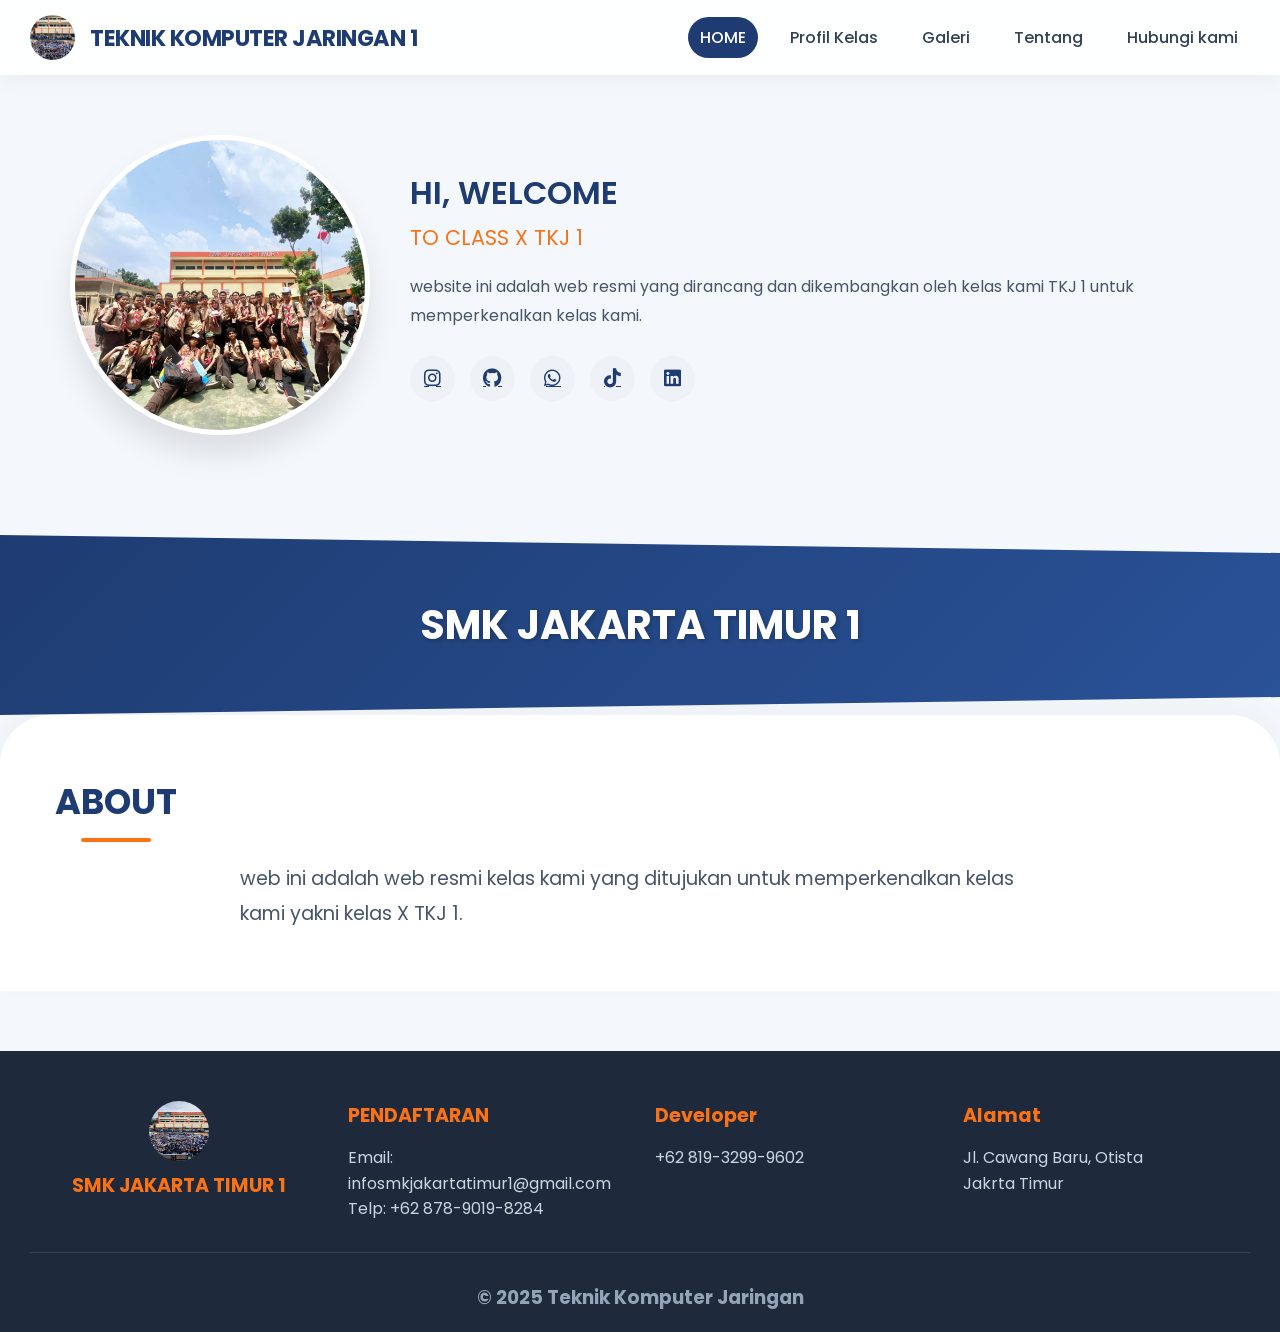
<file: index.html>
<!DOCTYPE html>
<html lang="id">
<head>
    <meta charset="UTF-8">
    <title>WEBSITE TKJ 1 - Home</title>
    <meta name="viewport" content="width=device-width, initial-scale=1.0">
    <link href="https://fonts.googleapis.com/css2?family=Poppins:wght@300;400;500;600;700&display=swap" rel="stylesheet">
    <link rel="stylesheet" href="https://cdnjs.cloudflare.com/ajax/libs/font-awesome/6.5.1/css/all.min.css">
    <link rel="stylesheet" href="style.css">
</head>
<body>
    <div id="rotate-warning">
        🔄 Silakan putar HP ke posisi <b>Landscape</b><br> untuk tampilan terbaik
    </div>
    <div id="main-content">
        <header>
            <div class="header-left">
                <img src="logo-a8.png" class="header-img" alt="logo">
                <a href="index.html" class="logo">TEKNIK KOMPUTER JARINGAN 1</a>
            </div>
            <nav>
                <a href="index.html" class="active">HOME</a>
                <a href="profil-kelas.html">Profil Kelas</a>
                <a href="galeri.html">Galeri</a>
                <a href="tentang.html">Tentang</a>
                <a href="hubungi-kami.html">Hubungi kami</a>
            </nav>
            <div class="menu-toggle"><i class="fas fa-bars"></i></div>
        </header>

        <section class="home">
            <img src="foto-kelas.jpg" alt="foto kelas">
            <div class="home-content">
                <h3>HI, WELCOME <span>TO CLASS X TKJ 1</span></h3>
                <p>website ini adalah web resmi yang dirancang dan dikembangkan oleh kelas kami TKJ  1 untuk memperkenalkan kelas kami.</p>
                <div class="social-icons">
                    <a href="#"><i class="fab fa-instagram"></i></a>
                    <a href="#"><i class="fab fa-github"></i></a>
                    <a href="#"><i class="fab fa-whatsapp"></i></a>
                    <a href="#"><i class="fab fa-tiktok"></i></a>
                    <a href="#"><i class="fab fa-linkedin"></i></a>
                </div>
            </div>
        </section>

        <section class="hero">
            <div class="hero-text">
                <h2>SMK JAKARTA TIMUR 1</h2>
            </div>
        </section>

        <section class="about">
            <div class="container">
                <h3>ABOUT</h3>
                <p>web ini adalah web resmi kelas kami yang ditujukan untuk memperkenalkan kelas kami yakni kelas X TKJ 1.</p>
            </div>
        </section>

        <footer class="footer">
            <div class="footer-container">
                <div class="footer-box footer-brand">
                    <img src="logo-a8.png" alt="Logo">
                    <h4>SMK JAKARTA TIMUR 1</h4>
                </div>
                <div class="footer-box">
                    <h4>PENDAFTARAN</h4>
                    <p>Email: infosmkjakartatimur1@gmail.com</p>
                    <p>Telp: +62 878-9019-8284</p>
                </div>
                <div class="footer-box">
                    <h4>Developer</h4>
                    <p>+62 819-3299-9602</p>
                </div>
                <div class="footer-box">
                    <h4>Alamat</h4>
                    <p>Jl. Cawang Baru, Otista<br>Jakrta Timur</p>
                </div>
            </div>
            <div class="footer-bottom">
                <h3>© 2025 Teknik Komputer Jaringan</h3>
            </div>
        </footer>
    </div>
    <script src="script.js"></script>
</body>
</html>
</file>
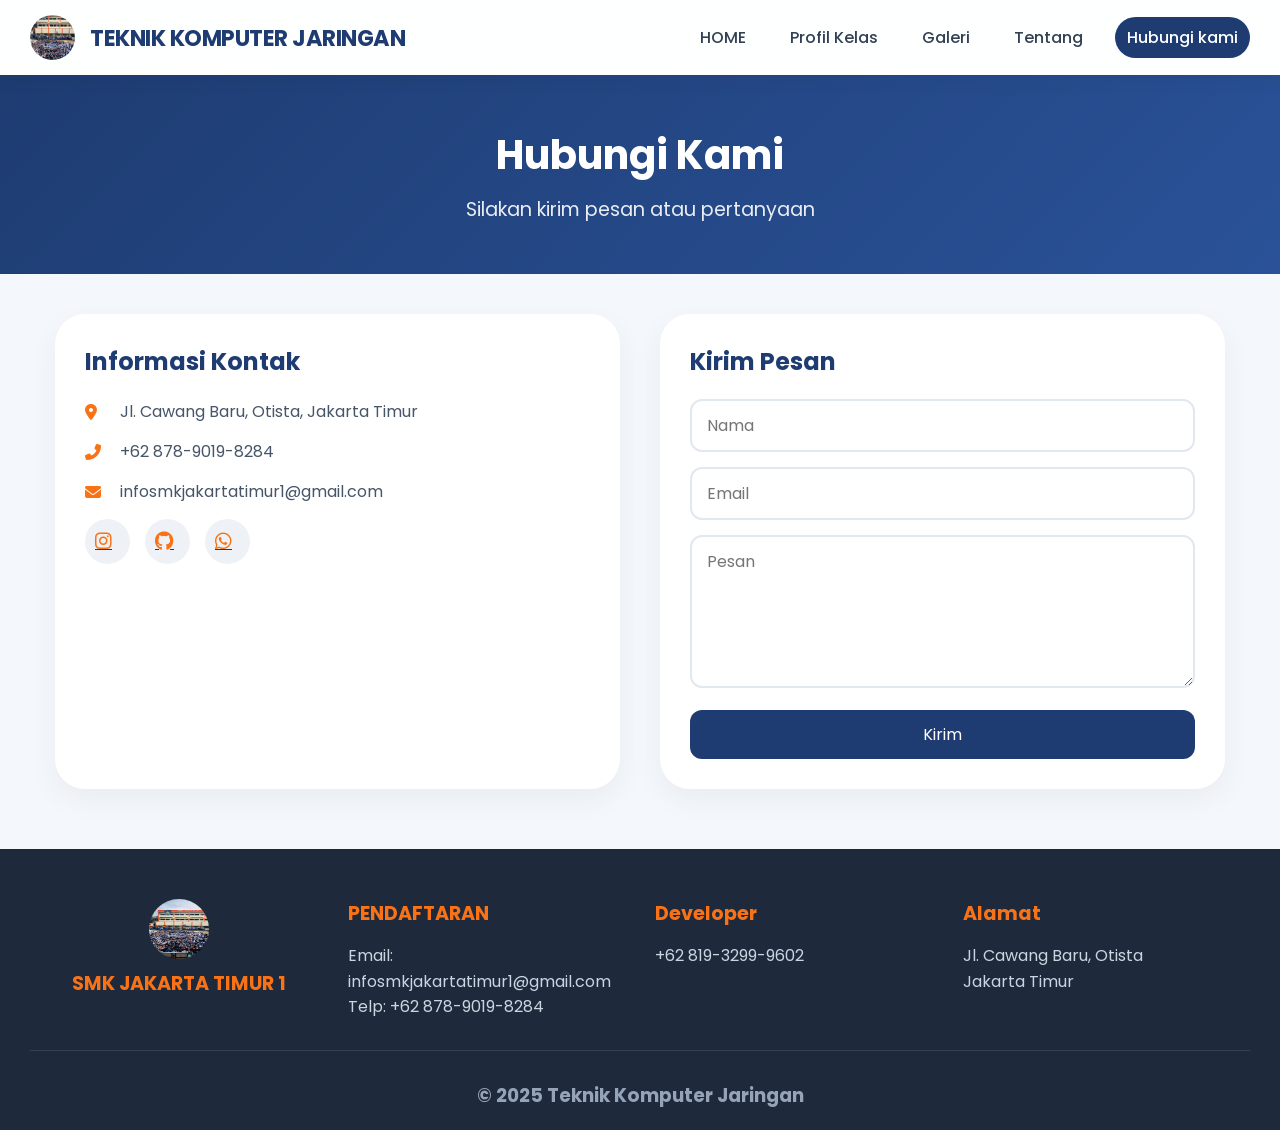
<file: hubungi-kami.html>
<!DOCTYPE html>
<html lang="id">
<head>
    <meta charset="UTF-8">
    <title>WEBSITE CLASS X TKJ 1 - Hubungi Kami</title>
    <meta name="viewport" content="width=device-width, initial-scale=1.0">
    <link href="https://fonts.googleapis.com/css2?family=Poppins:wght@300;400;500;600;700&display=swap" rel="stylesheet">
    <link rel="stylesheet" href="https://cdnjs.cloudflare.com/ajax/libs/font-awesome/6.5.1/css/all.min.css">
    <link rel="stylesheet" href="style.css">
</head>
<body>
    <div id="rotate-warning">🔄 Silakan putar HP ke posisi <b>Landscape</b><br> untuk tampilan terbaik</div>
    <div id="main-content">
        <header>
            <div class="header-left">
                <img src="logo-a8.png" class="header-img" alt="logo">
                <a href="index.html" class="logo">TEKNIK KOMPUTER JARINGAN</a>
            </div>
            <nav>
                <a href="index.html">HOME</a>
                <a href="profil-kelas.html">Profil Kelas</a>
                <a href="galeri.html">Galeri</a>
                <a href="tentang.html">Tentang</a>
                <a href="hubungi-kami.html" class="active">Hubungi kami</a>
            </nav>
            <div class="menu-toggle"><i class="fas fa-bars"></i></div>
        </header>

        <section class="page-header">
            <h1>Hubungi Kami</h1>
            <p>Silakan kirim pesan atau pertanyaan</p>
        </section>

        <section class="contact">
            <div class="container contact-grid">
                <div class="contact-info">
                    <h3>Informasi Kontak</h3>
                    <p><i class="fas fa-map-marker-alt"></i> Jl. 
                    Cawang Baru, Otista, Jakarta Timur</p>
                    <p><i class="fas fa-phone-alt"></i> +62 878-9019-8284</p>
                    <p><i class="fas fa-envelope"></i> infosmkjakartatimur1@gmail.com</p>
                    <div class="social-icons" style="justify-content: flex-start;">
                        <a href="#"><i class="fab fa-instagram"></i></a>
                        <a href="#"><i class="fab fa-github"></i></a>
                        <a href="#"><i class="fab fa-whatsapp"></i></a>
                    </div>
                </div>
                <div class="contact-form">
                    <h3>Kirim Pesan</h3>
                    <form id="contactForm">
                        <input type="text" placeholder="Nama" required>
                        <input type="email" placeholder="Email" required>
                        <textarea placeholder="Pesan" rows="5" required></textarea>
                        <button type="submit">Kirim</button>
                    </form>
                </div>
            </div>
        </section>

        <footer class="footer">
            <div class="footer-container">
                <div class="footer-box footer-brand">
                    <img src="logo-a8.png" alt="Logo">
                    <h4>SMK JAKARTA TIMUR 1</h4>
                </div>
                <div class="footer-box">
                    <h4>PENDAFTARAN</h4>
                    <p>Email: infosmkjakartatimur1@gmail.com</p>
                    <p>Telp: +62 878-9019-8284</p>
                </div>
                <div class="footer-box">
                    <h4>Developer</h4>
                    <p>+62 819-3299-9602</p>
                </div>
                <div class="footer-box">
                    <h4>Alamat</h4>
                    <p>Jl. Cawang Baru, Otista<br> Jakarta Timur</p>
                </div>
            </div>
            <div class="footer-bottom">
                <h3>© 2025 Teknik Komputer Jaringan</h3>
            </div>
        </footer>
    </div>
    <script src="script.js"></script>
</body>
</html>
</file>
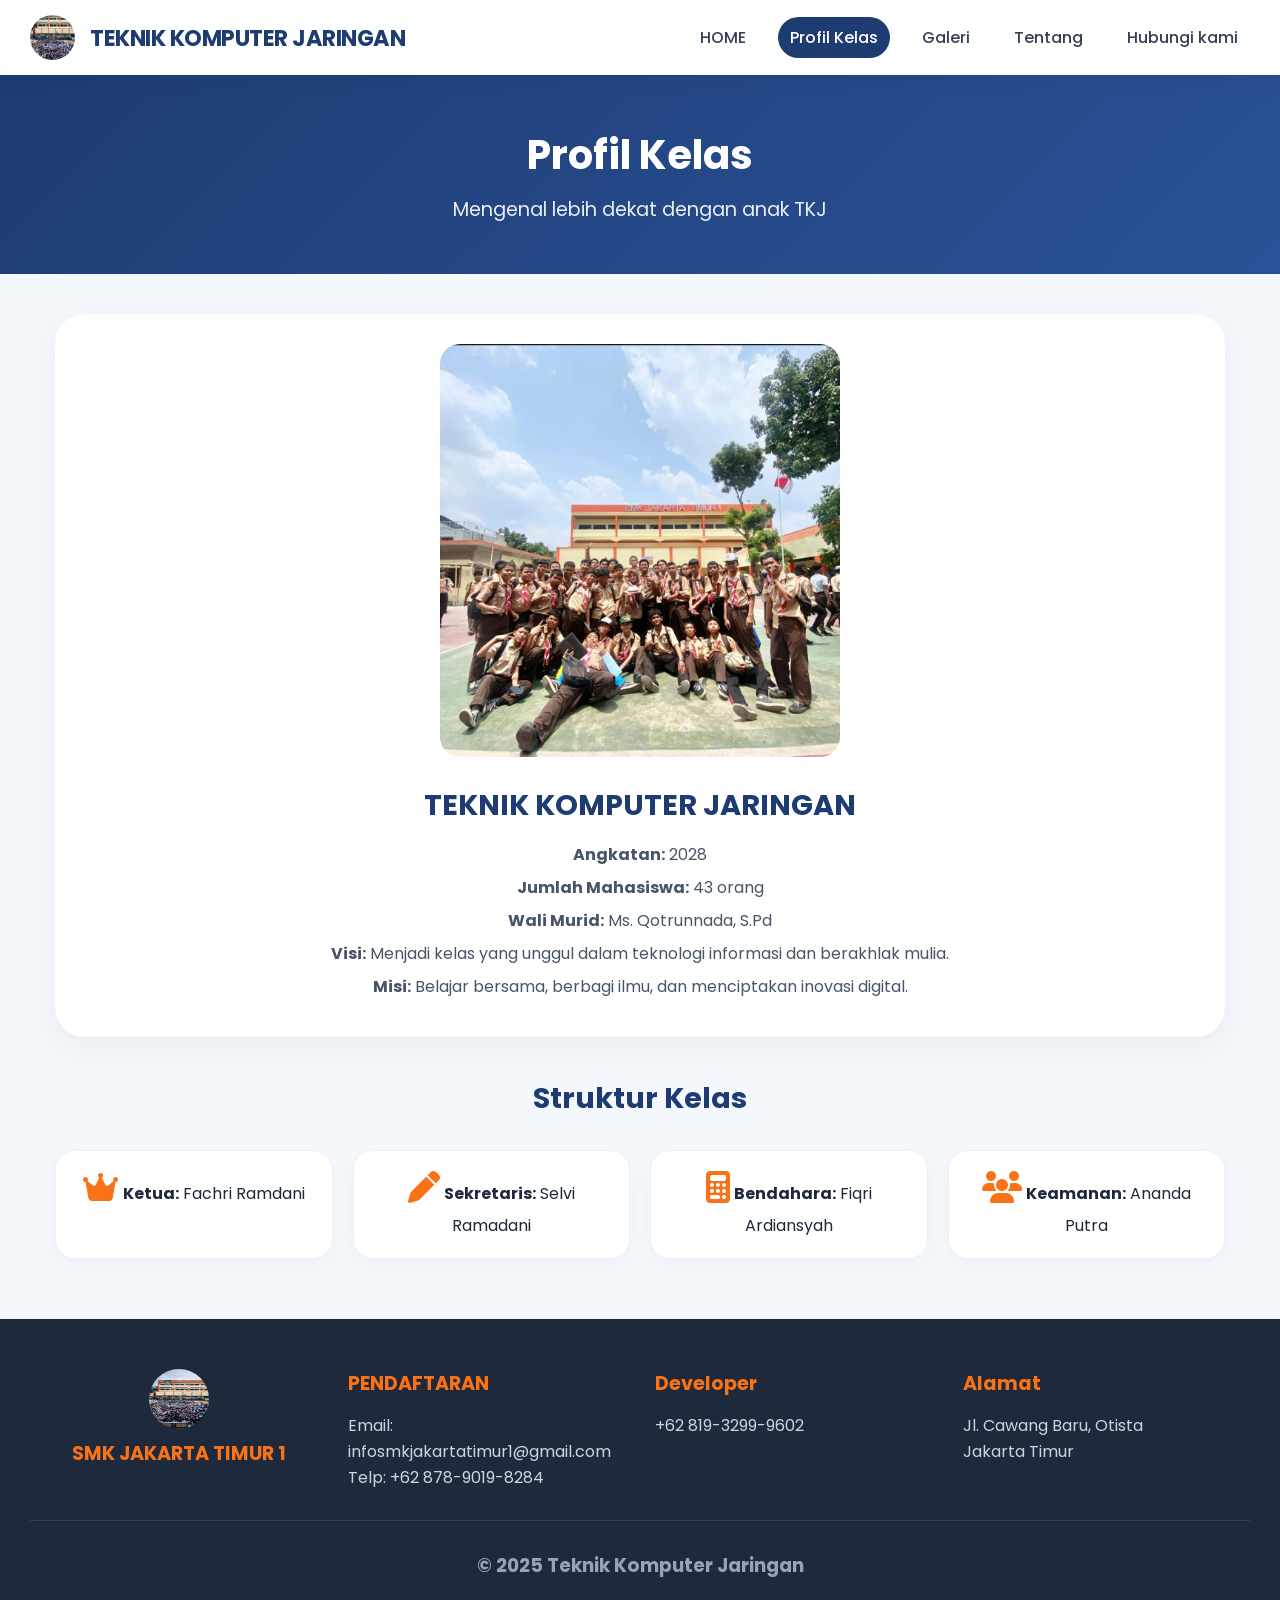
<file: profil-kelas.html>
<!DOCTYPE html>
<html lang="id">
<head>
    <meta charset="UTF-8">
    <title>WEBSITE CLASS X TKJ 1 - Profil Kelas</title>
    <meta name="viewport" content="width=device-width, initial-scale=1.0">
    <link href="https://fonts.googleapis.com/css2?family=Poppins:wght@300;400;500;600;700&display=swap" rel="stylesheet">
    <link rel="stylesheet" href="https://cdnjs.cloudflare.com/ajax/libs/font-awesome/6.5.1/css/all.min.css">
    <link rel="stylesheet" href="style.css">
</head>
<body>
    <div id="rotate-warning">🔄 Silakan putar HP ke posisi <b>Landscape</b><br> untuk tampilan terbaik</div>
    <div id="main-content">
        <header>
            <div class="header-left">
                <img src="logo-a8.png" class="header-img" alt="logo">
                <a href="index.html" class="logo">TEKNIK KOMPUTER JARINGAN</a>
            </div>
            <nav>
                <a href="index.html">HOME</a>
                <a href="profil-kelas.html" class="active">Profil Kelas</a>
                <a href="galeri.html">Galeri</a>
                <a href="tentang.html">Tentang</a>
                <a href="hubungi-kami.html">Hubungi kami</a>
            </nav>
            <div class="menu-toggle"><i class="fas fa-bars"></i></div>
        </header>

        <section class="page-header">
            <h1>Profil Kelas</h1>
            <p>Mengenal lebih dekat dengan anak TKJ</p>
        </section>

        <section class="profile-content">
            <div class="container">
                <div class="profile-card">
                    <img src="foto-kelas.jpg" alt="foto kelas">
                    <h3>TEKNIK KOMPUTER JARINGAN</h3>
                    <p><strong>Angkatan:</strong> 2028</p>
                    <p><strong>Jumlah Mahasiswa:</strong> 43 orang</p>
                    <p><strong>Wali Murid:</strong> Ms. Qotrunnada, S.Pd</p>
                    <p><strong>Visi:</strong> Menjadi kelas yang unggul dalam teknologi informasi dan berakhlak mulia.</p>
                    <p><strong>Misi:</strong> Belajar bersama, berbagi ilmu, dan menciptakan inovasi digital.</p>
                </div>

                <div class="struktur">
                    <h3>Struktur Kelas</h3>
                    <div class="struktur-grid">
                        <div class="struktur-item"><i class="fas fa-crown"></i> <strong>Ketua:</strong> Fachri Ramdani</div>
                        <div class="struktur-item"><i class="fas fa-pen"></i> <strong>Sekretaris:</strong> Selvi Ramadani</div>
                        <div class="struktur-item"><i class="fas fa-calculator"></i> <strong>Bendahara:</strong> Fiqri Ardiansyah</div>
                        <div class="struktur-item"><i class="fas fa-users"></i> <strong>Keamanan:</strong> Ananda Putra</div>
                    </div>
                </div>
            </div>
        </section>

        <footer class="footer">
            <div class="footer-container">
                <div class="footer-box footer-brand">
                    <img src="logo-a8.png" alt="Logo">
                    <h4>SMK JAKARTA TIMUR 1</h4>
                </div>
                <div class="footer-box">
                    <h4>PENDAFTARAN</h4>
                    <p>Email: infosmkjakartatimur1@gmail.com</p>
                    <p>Telp: +62 878-9019-8284</p>
                </div>
                <div class="footer-box">
                    <h4>Developer</h4>
                    <p>+62 819-3299-9602</p>
                </div>
                <div class="footer-box">
                    <h4>Alamat</h4>
                    <p>Jl. Cawang Baru, Otista<br>Jakarta Timur</p>
                </div>
            </div>
            <div class="footer-bottom">
                <h3>© 2025 Teknik Komputer Jaringan</h3>
            </div>
        </footer>
    </div>
    <script src="script.js"></script>
</body>
</html>
</file>
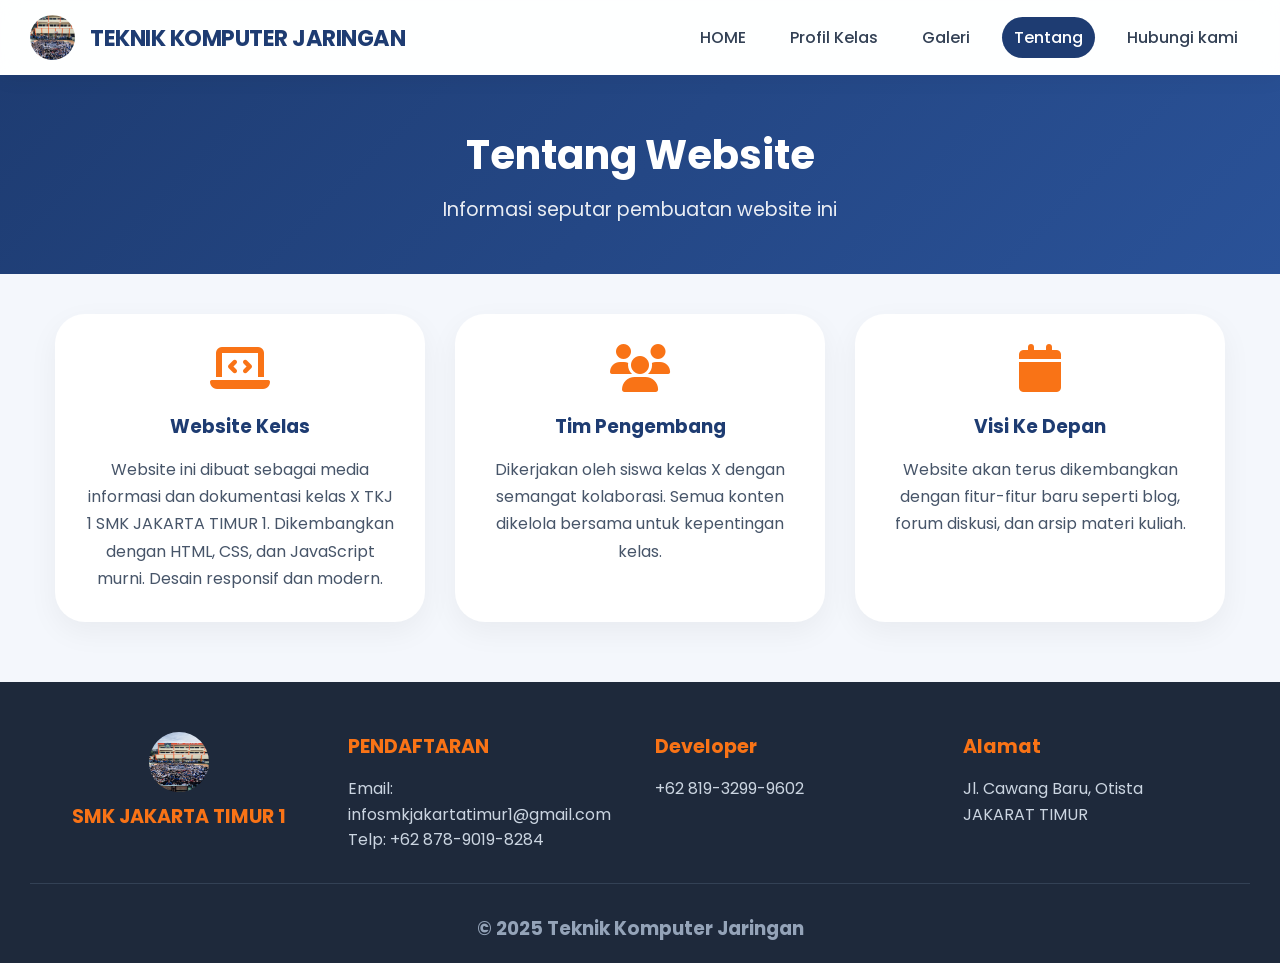
<file: tentang.html>
<!DOCTYPE html>
<html lang="id">
<head>
    <meta charset="UTF-8">
    <title>WEBSITE CLASS X TKJ 1 - Tentang</title>
    <meta name="viewport" content="width=device-width, initial-scale=1.0">
    <link href="https://fonts.googleapis.com/css2?family=Poppins:wght@300;400;500;600;700&display=swap" rel="stylesheet">
    <link rel="stylesheet" href="https://cdnjs.cloudflare.com/ajax/libs/font-awesome/6.5.1/css/all.min.css">
    <link rel="stylesheet" href="style.css">
</head>
<body>
    <div id="rotate-warning">🔄 Silakan putar HP ke posisi <b>Landscape</b><br> untuk tampilan terbaik</div>
    <div id="main-content">
        <header>
            <div class="header-left">
                <img src="logo-a8.png" class="header-img" alt="logo">
                <a href="index.html" class="logo">TEKNIK KOMPUTER JARINGAN</a>
            </div>
            <nav>
                <a href="index.html">HOME</a>
                <a href="profil-kelas.html">Profil Kelas</a>
                <a href="galeri.html">Galeri</a>
                <a href="tentang.html" class="active">Tentang</a>
                <a href="hubungi-kami.html">Hubungi kami</a>
            </nav>
            <div class="menu-toggle"><i class="fas fa-bars"></i></div>
        </header>

        <section class="page-header">
            <h1>Tentang Website</h1>
            <p>Informasi seputar pembuatan website ini</p>
        </section>

        <section class="about-detail">
            <div class="container">
                <div class="about-card">
                    <i class="fas fa-laptop-code"></i>
                    <h3>Website Kelas</h3>
                    <p>Website ini dibuat sebagai media informasi dan dokumentasi kelas X TKJ 1 SMK JAKARTA TIMUR 1. Dikembangkan dengan HTML, CSS, dan JavaScript murni. Desain responsif dan modern.</p>
                </div>
                <div class="about-card">
                    <i class="fas fa-users"></i>
                    <h3>Tim Pengembang</h3>
                    <p>Dikerjakan oleh siswa kelas X dengan semangat kolaborasi. Semua konten dikelola bersama untuk kepentingan kelas.</p>
                </div>
                <div class="about-card">
                    <i class="fas fa-calendar"></i>
                    <h3>Visi Ke Depan</h3>
                    <p>Website akan terus dikembangkan dengan fitur-fitur baru seperti blog, forum diskusi, dan arsip materi kuliah.</p>
                </div>
            </div>
        </section>

        <footer class="footer">
            <div class="footer-container">
                <div class="footer-box footer-brand">
                    <img src="logo-a8.png" alt="Logo">
                    <h4>SMK JAKARTA TIMUR 1</h4>
                </div>
                <div class="footer-box">
                    <h4>PENDAFTARAN</h4>
                    <p>Email: infosmkjakartatimur1@gmail.com</p>
                    <p>Telp: +62 878-9019-8284</p>
                </div>
                <div class="footer-box">
                    <h4>Developer</h4>
                    <p>+62 819-3299-9602</p>
                </div>
                <div class="footer-box">
                    <h4>Alamat</h4>
                    <p>Jl. Cawang Baru, Otista<br>JAKARAT TIMUR</p>
                </div>
            </div>
            <div class="footer-bottom">
                <h3>© 2025 Teknik Komputer Jaringan</h3>
            </div>
        </footer>
    </div>
    <script src="script.js"></script>
</body>
</html>
</file>
<file: style.css>
* {
    margin: 0;
    padding: 0;
    box-sizing: border-box;
    font-family: 'Poppins', sans-serif;
}

body {
    background: #f4f7fc;
    color: #1e293b;
    overflow-x: hidden;
}

/* Rotate warning */
#rotate-warning {
    display: none;
    text-align: center;
    background: #ff9800;
    color: white;
    padding: 20px;
    font-size: 1.2rem;
    position: fixed;
    top: 0;
    left: 0;
    width: 100%;
    z-index: 9999;
}

@media (max-width: 768px) and (orientation: portrait) {
    #rotate-warning {
        display: block;
    }
    #main-content {
        display: none;
    }
}

/* Header */
header {
    display: flex;
    justify-content: space-between;
    align-items: center;
    padding: 15px 30px;
    background: rgba(255, 255, 255, 0.9);
    backdrop-filter: blur(10px);
    box-shadow: 0 4px 20px rgba(0,0,0,0.05);
    position: sticky;
    top: 0;
    z-index: 100;
    flex-wrap: wrap;
}

.header-left {
    display: flex;
    align-items: center;
    gap: 15px;
}

.header-img {
    width: 45px;
    height: 45px;
    border-radius: 50%;
    object-fit: cover;
}

.logo {
    font-size: 1.4rem;
    font-weight: 700;
    color: #1e3c72;
    text-decoration: none;
    letter-spacing: -0.5px;
}

nav {
    display: flex;
    gap: 20px;
    flex-wrap: wrap;
}

nav a {
    text-decoration: none;
    color: #334155;
    font-weight: 500;
    transition: 0.3s;
    padding: 8px 12px;
    border-radius: 30px;
}

nav a.active,
nav a:hover {
    background: #1e3c72;
    color: white;
}

.menu-toggle {
    display: none;
    font-size: 1.8rem;
    cursor: pointer;
    color: #1e3c72;
}

/* Home */
.home {
    display: flex;
    align-items: center;
    justify-content: space-between;
    padding: 60px 30px;
    max-width: 1200px;
    margin: 0 auto;
    gap: 40px;
    flex-wrap: wrap;
}

.home img {
    width: 300px;
    height: 300px;
    border-radius: 50%;
    object-fit: cover;
    box-shadow: 0 20px 30px rgba(0,0,0,0.1);
    border: 5px solid white;
}

.home-content {
    flex: 1;
    min-width: 280px;
}

.home-content h3 {
    font-size: 2rem;
    font-weight: 600;
    color: #1e3c72;
    margin-bottom: 20px;
}

.home-content h3 span {
    color: #f97316;
    display: block;
    font-size: 1.3rem;
    font-weight: 400;
    margin-top: 5px;
}

.home-content p {
    color: #475569;
    line-height: 1.8;
    margin-bottom: 25px;
}

.social-icons {
    display: flex;
    gap: 15px;
}

.social-icons a {
    display: flex;
    align-items: center;
    justify-content: center;
    width: 45px;
    height: 45px;
    border-radius: 50%;
    background: #eef2f6;
    color: #1e3c72;
    font-size: 1.2rem;
    transition: 0.3s;
}

.social-icons a:hover {
    background: #1e3c72;
    color: white;
    transform: translateY(-5px);
}

/* Hero Section */
.hero {
    background: linear-gradient(135deg, #1e3c72, #2a5298);
    color: white;
    text-align: center;
    padding: 60px 20px;
    margin: 40px 0;
    clip-path: polygon(0 0, 100% 10%, 100% 90%, 0 100%);
}

.hero-text h2 {
    font-size: 2.5rem;
    font-weight: 700;
    text-shadow: 2px 2px 5px rgba(0,0,0,0.2);
}

/* About Section */
.about {
    padding: 60px 30px;
    background: white;
    border-radius: 50px 50px 0 0;
    margin-top: -40px;
    box-shadow: 0 -10px 30px rgba(0,0,0,0.03);
}

.container {
    max-width: 1200px;
    margin: 0 auto;
    padding: 0 15px;
}

.about h3 {
    font-size: 2.2rem;
    color: #1e3c72;
    margin-bottom: 20px;
    position: relative;
    display: inline-block;
}

.about h3::after {
    content: '';
    display: block;
    width: 70px;
    height: 4px;
    background: #f97316;
    margin: 10px auto 0;
    border-radius: 2px;
}

.about p {
    color: #475569;
    font-size: 1.2rem;
    line-height: 1.8;
    max-width: 800px;
    margin: 0 auto;
}

/* Page Header */
.page-header {
    text-align: center;
    padding: 50px 20px;
    background: linear-gradient(135deg, #1e3c72, #2a5298);
    color: white;
    margin-bottom: 40px;
}

.page-header h1 {
    font-size: 2.5rem;
    margin-bottom: 10px;
}

.page-header p {
    font-size: 1.2rem;
    opacity: 0.9;
}

/* Profil Kelas */
.profile-content .container {
    display: flex;
    flex-direction: column;
    gap: 40px;
}

.profile-card {
    background: white;
    border-radius: 30px;
    padding: 30px;
    text-align: center;
    box-shadow: 0 10px 30px rgba(0,0,0,0.05);
}

.profile-card img {
    width: 100%;
    max-width: 400px;
    border-radius: 20px;
    margin-bottom: 20px;
}

.profile-card h3 {
    font-size: 1.8rem;
    color: #1e3c72;
    margin-bottom: 15px;
}

.profile-card p {
    color: #475569;
    margin: 8px 0;
}

.struktur h3 {
    text-align: center;
    font-size: 1.8rem;
    color: #1e3c72;
    margin-bottom: 30px;
}

.struktur-grid {
    display: grid;
    grid-template-columns: repeat(auto-fit, minmax(200px, 1fr));
    gap: 20px;
}

.struktur-item {
    background: white;
    padding: 20px;
    border-radius: 20px;
    text-align: center;
    box-shadow: 0 5px 15px rgba(0,0,0,0.03);
    border: 1px solid #eef2f6;
}

.struktur-item i {
    font-size: 2rem;
    color: #f97316;
    margin-bottom: 10px;
}

/* Galeri */
.gallery-grid {
    display: grid;
    grid-template-columns: repeat(auto-fit, minmax(280px, 1fr));
    gap: 25px;
    margin-top: 30px;
}

.gallery-item {
    background: white;
    border-radius: 20px;
    overflow: hidden;
    box-shadow: 0 10px 20px rgba(0,0,0,0.05);
    transition: 0.3s;
}

.gallery-item:hover {
    transform: translateY(-10px);
}

.gallery-item img {
    width: 100%;
    height: 200px;
    object-fit: cover;
}

.gallery-item p {
    padding: 15px;
    text-align: center;
    font-weight: 500;
    color: #1e3c72;
}

/* Tentang Detail */
.about-detail .container {
    display: grid;
    grid-template-columns: repeat(auto-fit, minmax(280px, 1fr));
    gap: 30px;
}

.about-card {
    background: white;
    border-radius: 30px;
    padding: 30px;
    text-align: center;
    box-shadow: 0 10px 30px rgba(0,0,0,0.05);
}

.about-card i {
    font-size: 3rem;
    color: #f97316;
    margin-bottom: 20px;
}

.about-card h3 {
    color: #1e3c72;
    margin-bottom: 15px;
}

.about-card p {
    color: #475569;
    line-height: 1.7;
}

/* Kontak */
.contact-grid {
    display: grid;
    grid-template-columns: 1fr 1fr;
    gap: 40px;
}

.contact-info {
    background: white;
    border-radius: 30px;
    padding: 30px;
    box-shadow: 0 10px 30px rgba(0,0,0,0.05);
}

.contact-info h3 {
    color: #1e3c72;
    margin-bottom: 20px;
    font-size: 1.5rem;
}

.contact-info p {
    margin: 15px 0;
    color: #475569;
    display: flex;
    align-items: center;
    gap: 10px;
}

.contact-info i {
    width: 25px;
    color: #f97316;
}

.contact-form {
    background: white;
    border-radius: 30px;
    padding: 30px;
    box-shadow: 0 10px 30px rgba(0,0,0,0.05);
}

.contact-form h3 {
    color: #1e3c72;
    margin-bottom: 20px;
    font-size: 1.5rem;
}

.contact-form input,
.contact-form textarea {
    width: 100%;
    padding: 12px 15px;
    margin-bottom: 15px;
    border: 2px solid #e2e8f0;
    border-radius: 12px;
    font-size: 1rem;
    transition: 0.3s;
}

.contact-form input:focus,
.contact-form textarea:focus {
    border-color: #f97316;
    outline: none;
}

.contact-form button {
    background: #1e3c72;
    color: white;
    border: none;
    border-radius: 12px;
    padding: 12px 30px;
    font-size: 1rem;
    cursor: pointer;
    transition: 0.3s;
    width: 100%;
}

.contact-form button:hover {
    background: #2a5298;
}

/* Footer */
.footer {
    background: #1e293b;
    color: white;
    padding: 50px 30px 20px;
    margin-top: 60px;
}

.footer-container {
    display: grid;
    grid-template-columns: repeat(auto-fit, minmax(200px, 1fr));
    gap: 30px;
    max-width: 1200px;
    margin: 0 auto;
}

.footer-box h4 {
    color: #f97316;
    margin-bottom: 15px;
    font-size: 1.2rem;
}

.footer-box p {
    color: #cbd5e1;
    line-height: 1.6;
}

.footer-brand {
    display: flex;
    flex-direction: column;
    align-items: center;
    text-align: center;
}

.footer-brand img {
    width: 60px;
    height: 60px;
    border-radius: 50%;
    margin-bottom: 10px;
}

.footer-bottom {
    text-align: center;
    padding-top: 30px;
    margin-top: 30px;
    border-top: 1px solid #334155;
    color: #94a3b8;
}

/* Responsive */
@media (max-width: 768px) {
    nav {
        display: none;
        flex-direction: column;
        width: 100%;
        background: white;
        position: absolute;
        top: 70px;
        left: 0;
        padding: 20px;
        box-shadow: 0 10px 20px rgba(0,0,0,0.1);
    }
    nav.show {
        display: flex;
    }
    .menu-toggle {
        display: block;
    }
    .home {
        flex-direction: column;
        text-align: center;
    }
    .social-icons {
        justify-content: center;
    }
    .hero-text h2 {
        font-size: 1.8rem;
    }
    .contact-grid {
        grid-template-columns: 1fr;
    }
}
</file>
